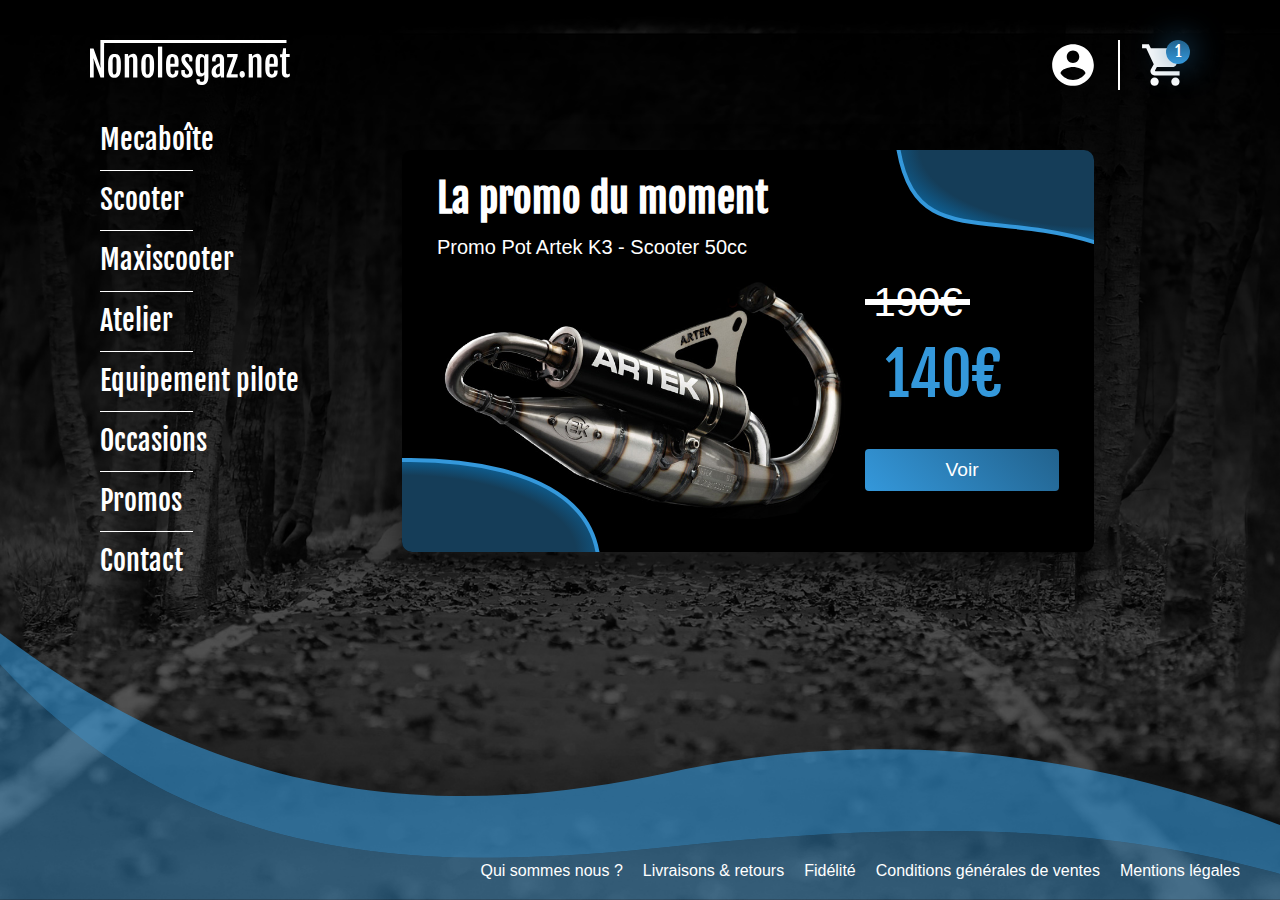
<file: view/index.html>
<!DOCTYPE html>
<html>
    <head>
        <meta charset="utf-8">
        <meta name="viewport" content="width=device-width, initial-scale=1.0">
        <title>NonoLesGaz</title>
        <link rel="stylesheet" href="../scss/styles.css">
    </head>
    <body>
        <main class="main">
            <div class="center">
                <header>
                        <div class='header-first-block'>
                            <div class='header-logo'>
                                <img src="../img/blanc.svg">
                            </div>
                            <div class='header-shop'>
                                <svg fill="#FFFFFF" height="24" viewBox="0 0 24 24" width="24" xmlns="http://www.w3.org/2000/svg">
                                    <path d="M12 2C6.48 2 2 6.48 2 12s4.48 10 10 10 10-4.48 10-10S17.52 2 12 2zm0 3c1.66 0 3 1.34 3 3s-1.34 3-3 3-3-1.34-3-3 1.34-3 3-3zm0 14.2c-2.5 0-4.71-1.28-6-3.22.03-1.99 4-3.08 6-3.08 1.99 0 5.97 1.09 6 3.08-1.29 1.94-3.5 3.22-6 3.22z"/>
                                    <path d="M0 0h24v24H0z" fill="none"/>
                                </svg>                <span class='separator'></span>
                                <div class='shopping' id="myBtn">
                                    <svg fill="#FFFFFF" height="24" viewBox="0 0 24 24" width="24" xmlns="http://www.w3.org/2000/svg" class="shopping-img" >
                                        <path d="M7 18c-1.1 0-1.99.9-1.99 2S5.9 22 7 22s2-.9 2-2-.9-2-2-2zM1 2v2h2l3.6 7.59-1.35 2.45c-.16.28-.25.61-.25.96 0 1.1.9 2 2 2h12v-2H7.42c-.14 0-.25-.11-.25-.25l.03-.12.9-1.63h7.45c.75 0 1.41-.41 1.75-1.03l3.58-6.49c.08-.14.12-.31.12-.48 0-.55-.45-1-1-1H5.21l-.94-2H1zm16 16c-1.1 0-1.99.9-1.99 2s.89 2 1.99 2 2-.9 2-2-.9-2-2-2z"/>
                                        <path d="M0 0h24v24H0z" fill="none"/>
                                    </svg>
                                    <span class="shop-number">1</span>
                                </div>
                            </div>
                        </div>
                
                    </header>

            <div class="wrapper">
                <div class="grid">
                    <nav class="navigation">
                        <span class="navigation__placeholder">Catégories</span>
                        <ul class="navigation__list">
                            <li class="navigation__item">
                                <a href="" class="navigation__link">Mecaboîte</a>
                            </li>
                            <li class="navigation__item">
                                <a href="" class="navigation__link">Scooter</a>
                            </li>
                            <li class="navigation__item">
                                <a href="" class="navigation__link">Maxiscooter</a>
                            </li>
                            <li class="navigation__item">
                                <a href="" class="navigation__link">Atelier</a>
                            </li>
                            <li class="navigation__item">
                                <a href="" class="navigation__link">Equipement pilote</a>
                            </li>
                            <li class="navigation__item">
                                <a href="" class="navigation__link">Occasions</a>
                            </li>
                            <li class="navigation__item">
                                <a href="" class="navigation__link">Promos</a>
                            </li>
                            <li class="navigation__item">
                                <a href="" class="navigation__link">Contact</a>
                            </li>
                        </ul>
                    </nav>
                    <div class="grid__column">
                        <article class="promotion">
                            <h2 class="promotion__title">La promo du moment</h2>
                            <p class="promotion__product">Promo Pot Artek K3 - Scooter 50cc</p>
                            <div class="promotion__grid">
                                <div class="promotion__column promotion__column--left">
                                    <img src="../layout/product.png" alt="Pot Artek K3 - Scooter 50cc" class="promotion__image">
                                </div>
                                <div class="promotion__column promotion__column--right">
                                    <p class="promotion__old">190€</p>
                                    <p class="promotion__price">140€</p>
                                    <a href="" class="promotion__button">Voir</a>
                                </div>
                            </div>
                        </article>
                    </div>
                </div>
            </div>

            

            <section class='modal-market' id='myModal'>
                    <span class="close">&times;</span>
                    
                    <div class='title'>
                        <h3>PANIER</h3>
                    </div>
            </section>
            </div>
            <footer class="footer">
                    <ul class="footer__list">
                        <li class="footer__item">
                            <a href="" class="footer__link">Qui sommes nous&nbsp;?</a>
                        </li>
                        <li class="footer__item">
                            <a href="" class="footer__link">Livraisons & retours</a>
                        </li>
                        <li class="footer__item">
                            <a href="" class="footer__link">Fidélité</a>
                        </li>
                        <li class="footer__item">
                            <a href="" class="footer__link">Conditions générales de ventes</a>
                        </li>
                        <li class="footer__item">
                            <a href="" class="footer__link">Mentions légales</a>
                        </li>
                    </ul>
                </footer>
        </main>
        <script>
            const categories = document.querySelector(".navigation__placeholder");

            categories.addEventListener("click", function(){
                this.classList.toggle("navigation__placeholder--displayed")
            });

            var modalToggle = false;

            var modal = document.getElementById('myModal');
            
            var btn = document.getElementById("myBtn");
            
            var span = document.getElementsByClassName("close")[0];
            
            btn.onclick = function() {
                modal.style.display = "block";
                modalToggle = true;
            }
            
            span.onclick = function() {
                modal.style.display = "none";
            }

            window.onclick = function(event) {
                if (event.target !== modal && event.target !== btn && modalToggle === true) {
                    modal.style.display = "none";
                    modalToggle = false;
                }
            }
        </script>
    </body>
</html>
</file>
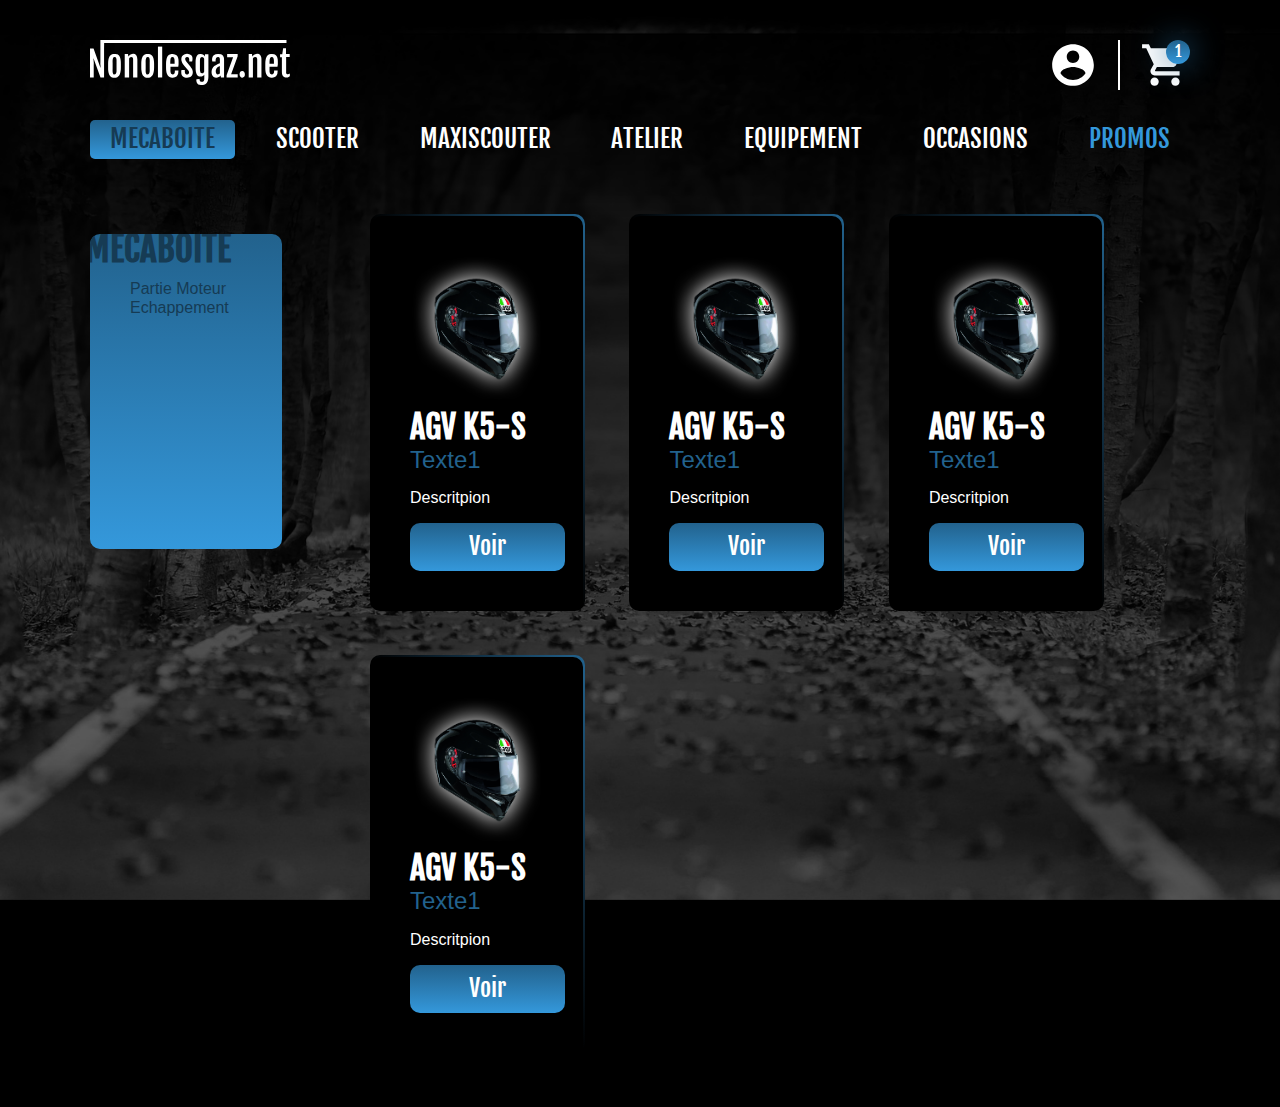
<file: view/home.html>
<!DOCTYPE html>
<html lang="fr">

<head>
    <!-- Title -->
    <title>Nonolesgaz</title>

    <!-- Required Meta Tags Always Come First -->
    <meta charset="utf-8">
    <meta name="viewport" content="width=device-width, initial-scale=1, shrink-to-fit=no">
    <meta http-equiv="x-ua-compatible" content="ie=edge">

    <!-- Favicon -->
    <link rel="stylesheet" href="../scss/styles.css">
</head>

<body>
    <main class='main main--shop'>
        <div class='center'>
            <header>
                <div class='header-first-block'>
                    <div class='header-logo'>
                        <img src="../img/blanc.svg">
                    </div>
                    <div class='header-shop'>
                        <svg fill="#FFFFFF" height="24" viewBox="0 0 24 24" width="24" xmlns="http://www.w3.org/2000/svg">
                            <path d="M12 2C6.48 2 2 6.48 2 12s4.48 10 10 10 10-4.48 10-10S17.52 2 12 2zm0 3c1.66 0 3 1.34 3 3s-1.34 3-3 3-3-1.34-3-3 1.34-3 3-3zm0 14.2c-2.5 0-4.71-1.28-6-3.22.03-1.99 4-3.08 6-3.08 1.99 0 5.97 1.09 6 3.08-1.29 1.94-3.5 3.22-6 3.22z"
                            />
                            <path d="M0 0h24v24H0z" fill="none" />
                        </svg>
                        <span class='separator'></span>
                        <div class='shopping' id="myBtn">
                            <svg fill="#FFFFFF" height="24" viewBox="0 0 24 24" width="24" xmlns="http://www.w3.org/2000/svg" class="shopping-img">
                                <path d="M7 18c-1.1 0-1.99.9-1.99 2S5.9 22 7 22s2-.9 2-2-.9-2-2-2zM1 2v2h2l3.6 7.59-1.35 2.45c-.16.28-.25.61-.25.96 0 1.1.9 2 2 2h12v-2H7.42c-.14 0-.25-.11-.25-.25l.03-.12.9-1.63h7.45c.75 0 1.41-.41 1.75-1.03l3.58-6.49c.08-.14.12-.31.12-.48 0-.55-.45-1-1-1H5.21l-.94-2H1zm16 16c-1.1 0-1.99.9-1.99 2s.89 2 1.99 2 2-.9 2-2-.9-2-2-2z"
                                />
                                <path d="M0 0h24v24H0z" fill="none" />
                            </svg>
                            <span class="shop-number">1</span>
                        </div>
                    </div>
                </div>
                <div class='header-menu'>
                    <ul>
                        <li class='active-menu'>
                            <a href='mecaboite.html'>MECABOITE</a>
                        </li>
                        <li>
                            <a href="">SCOOTER</a>
                        </li>
                        <li>
                            <a href="">MAXISCOUTER</a>
                        </li>
                        <li>
                            <a href="">ATELIER</a>
                        </li>
                        <li>
                            <a href="">EQUIPEMENT</a>
                        </li>
                        <li>
                            <a href="">OCCASIONS</a>
                        </li>
                        <li>
                            <a href="" class="color-blue">PROMOS</a>
                        </li>
                    </ul>
                </div>

            </header>

            <!-- <section class="bg-title">
        <h2>MECABOITE</h2>
    </section> -->

                <div class='grid-shop'>
                    <div class='grid-shop__column grid-shop__aside'>
                        <aside class='aside-menu'>
                            <h2>MECABOITE</h2>
                            <ul>
                                <li>Partie Moteur</li>
                                <li>Echappement</li>
                            </ul>
                        </aside>
                    </div>
                    <div class="grid-shop__column grid-shop__list-shop">
                        <section class='list-shop'>
                            <div class='list-object'>
                                <img src='../layout/helmet.png' alt='helmet'>
                                <h3>AGV K5-S</h3>
                                <h5>Texte1</h5>
                                <p>Descritpion</p>
                                <a href="">Voir</a>
                                <div></div>
                            </div>
                            <div class='list-object'>
                                <img src='../layout/helmet.png' alt='helmet'>
                                <h3>AGV K5-S</h3>
                                <h5>Texte1</h5>
                                <p>Descritpion</p>
                                <a href="">Voir</a>
                                <div></div>                                
                            </div>
                            <div class='list-object'>
                                <img src='../layout/helmet.png' alt='helmet'>
                                <h3>AGV K5-S</h3>
                                <h5>Texte1</h5>
                                <p>Descritpion</p>
                                <a href="">Voir</a>
                                <div></div>                                
                            </div>
                            <div class='list-object'>
                                <img src='../layout/helmet.png' alt='helmet'>
                                <h3>AGV K5-S</h3>
                                <h5>Texte1</h5>
                                <p>Descritpion</p>
                                <a href="">Voir</a>
                                <div></div>                                
                            </div>

                        </section>
                    </div>
                </div>





            <section class='modal-market' id='myModal'>
                <span class="close">&times;</span>

                <div class='title'>
                    <h3>PANIER</h3>
                </div>
            </section>
        </div>
    </main>

    <script>
        var modalToggle = false;

        var modal = document.getElementById('myModal');

        var btn = document.getElementById("myBtn");

        var span = document.getElementsByClassName("close")[0];

        btn.onclick = function () {
            modal.style.display = "block";
            modalToggle = true;
            console.log('rr')
        }

        span.onclick = function () {
            modal.style.display = "none";
        }
        window.onclick = function (event) {
            if (event.target !== modal && event.target !== btn && modalToggle === true) {
                modal.style.display = "none";
                modalToggle = false;
            }
        }
    </script>

</body>

</html>
</file>
<file: scss/styles.css>
/*! normalize.css v7.0.0 | MIT License | github.com/necolas/normalize.css */
/* Document
   ========================================================================== */
/**
 * 1. Correct the line height in all browsers.
 * 2. Prevent adjustments of font size after orientation changes in
 *    IE on Windows Phone and in iOS.
 */
html {
  line-height: 1.15;
  /* 1 */
  -ms-text-size-adjust: 100%;
  /* 2 */
  -webkit-text-size-adjust: 100%;
  /* 2 */
}

/* Sections
   ========================================================================== */
/**
 * Remove the margin in all browsers (opinionated).
 */
body {
  margin: 0;
}

/**
 * Add the correct display in IE 9-.
 */
article,
aside,
footer,
header,
nav,
section {
  display: block;
}

/**
 * Correct the font size and margin on `h1` elements within `section` and
 * `article` contexts in Chrome, Firefox, and Safari.
 */
h1 {
  font-size: 2em;
  margin: 0.67em 0;
}

/* Grouping content
   ========================================================================== */
/**
 * Add the correct display in IE 9-.
 * 1. Add the correct display in IE.
 */
figcaption,
figure,
main {
  /* 1 */
  display: block;
}

/**
 * Add the correct margin in IE 8.
 */
figure {
  margin: 1em 40px;
}

/**
 * 1. Add the correct box sizing in Firefox.
 * 2. Show the overflow in Edge and IE.
 */
hr {
  box-sizing: content-box;
  /* 1 */
  height: 0;
  /* 1 */
  overflow: visible;
  /* 2 */
}

/**
 * 1. Correct the inheritance and scaling of font size in all browsers.
 * 2. Correct the odd `em` font sizing in all browsers.
 */
pre {
  font-family: monospace, monospace;
  /* 1 */
  font-size: 1em;
  /* 2 */
}

/* Text-level semantics
   ========================================================================== */
/**
 * 1. Remove the gray background on active links in IE 10.
 * 2. Remove gaps in links underline in iOS 8+ and Safari 8+.
 */
a {
  background-color: transparent;
  /* 1 */
  -webkit-text-decoration-skip: objects;
  /* 2 */
}

/**
 * 1. Remove the bottom border in Chrome 57- and Firefox 39-.
 * 2. Add the correct text decoration in Chrome, Edge, IE, Opera, and Safari.
 */
abbr[title] {
  border-bottom: none;
  /* 1 */
  text-decoration: underline;
  /* 2 */
  text-decoration: underline dotted;
  /* 2 */
}

/**
 * Prevent the duplicate application of `bolder` by the next rule in Safari 6.
 */
b,
strong {
  font-weight: inherit;
}

/**
 * Add the correct font weight in Chrome, Edge, and Safari.
 */
b,
strong {
  font-weight: bolder;
}

/**
 * 1. Correct the inheritance and scaling of font size in all browsers.
 * 2. Correct the odd `em` font sizing in all browsers.
 */
code,
kbd,
samp {
  font-family: monospace, monospace;
  /* 1 */
  font-size: 1em;
  /* 2 */
}

/**
 * Add the correct font style in Android 4.3-.
 */
dfn {
  font-style: italic;
}

/**
 * Add the correct background and color in IE 9-.
 */
mark {
  background-color: #ff0;
  color: #000;
}

/**
 * Add the correct font size in all browsers.
 */
small {
  font-size: 80%;
}

/**
 * Prevent `sub` and `sup` elements from affecting the line height in
 * all browsers.
 */
sub,
sup {
  font-size: 75%;
  line-height: 0;
  position: relative;
  vertical-align: baseline;
}

sub {
  bottom: -0.25em;
}

sup {
  top: -0.5em;
}

/* Embedded content
   ========================================================================== */
/**
 * Add the correct display in IE 9-.
 */
audio,
video {
  display: inline-block;
}

/**
 * Add the correct display in iOS 4-7.
 */
audio:not([controls]) {
  display: none;
  height: 0;
}

/**
 * Remove the border on images inside links in IE 10-.
 */
img {
  border-style: none;
}

/**
 * Hide the overflow in IE.
 */
svg:not(:root) {
  overflow: hidden;
}

/* Forms
   ========================================================================== */
/**
 * 1. Change the font styles in all browsers (opinionated).
 * 2. Remove the margin in Firefox and Safari.
 */
button,
input,
optgroup,
select,
textarea {
  font-family: sans-serif;
  /* 1 */
  font-size: 100%;
  /* 1 */
  line-height: 1.15;
  /* 1 */
  margin: 0;
  /* 2 */
}

/**
 * Show the overflow in IE.
 * 1. Show the overflow in Edge.
 */
button,
input {
  /* 1 */
  overflow: visible;
}

/**
 * Remove the inheritance of text transform in Edge, Firefox, and IE.
 * 1. Remove the inheritance of text transform in Firefox.
 */
button,
select {
  /* 1 */
  text-transform: none;
}

/**
 * 1. Prevent a WebKit bug where (2) destroys native `audio` and `video`
 *    controls in Android 4.
 * 2. Correct the inability to style clickable types in iOS and Safari.
 */
button,
html [type="button"],
[type="reset"],
[type="submit"] {
  -webkit-appearance: button;
  /* 2 */
}

/**
 * Remove the inner border and padding in Firefox.
 */
button::-moz-focus-inner,
[type="button"]::-moz-focus-inner,
[type="reset"]::-moz-focus-inner,
[type="submit"]::-moz-focus-inner {
  border-style: none;
  padding: 0;
}

/**
 * Restore the focus styles unset by the previous rule.
 */
button:-moz-focusring,
[type="button"]:-moz-focusring,
[type="reset"]:-moz-focusring,
[type="submit"]:-moz-focusring {
  outline: 1px dotted ButtonText;
}

/**
 * Correct the padding in Firefox.
 */
fieldset {
  padding: 0.35em 0.75em 0.625em;
}

/**
 * 1. Correct the text wrapping in Edge and IE.
 * 2. Correct the color inheritance from `fieldset` elements in IE.
 * 3. Remove the padding so developers are not caught out when they zero out
 *    `fieldset` elements in all browsers.
 */
legend {
  box-sizing: border-box;
  /* 1 */
  color: inherit;
  /* 2 */
  display: table;
  /* 1 */
  max-width: 100%;
  /* 1 */
  padding: 0;
  /* 3 */
  white-space: normal;
  /* 1 */
}

/**
 * 1. Add the correct display in IE 9-.
 * 2. Add the correct vertical alignment in Chrome, Firefox, and Opera.
 */
progress {
  display: inline-block;
  /* 1 */
  vertical-align: baseline;
  /* 2 */
}

/**
 * Remove the default vertical scrollbar in IE.
 */
textarea {
  overflow: auto;
}

/**
 * 1. Add the correct box sizing in IE 10-.
 * 2. Remove the padding in IE 10-.
 */
[type="checkbox"],
[type="radio"] {
  box-sizing: border-box;
  /* 1 */
  padding: 0;
  /* 2 */
}

/**
 * Correct the cursor style of increment and decrement buttons in Chrome.
 */
[type="number"]::-webkit-inner-spin-button,
[type="number"]::-webkit-outer-spin-button {
  height: auto;
}

/**
 * 1. Correct the odd appearance in Chrome and Safari.
 * 2. Correct the outline style in Safari.
 */
[type="search"] {
  -webkit-appearance: textfield;
  /* 1 */
  outline-offset: -2px;
  /* 2 */
}

/**
 * Remove the inner padding and cancel buttons in Chrome and Safari on macOS.
 */
[type="search"]::-webkit-search-cancel-button,
[type="search"]::-webkit-search-decoration {
  -webkit-appearance: none;
}

/**
 * 1. Correct the inability to style clickable types in iOS and Safari.
 * 2. Change font properties to `inherit` in Safari.
 */
::-webkit-file-upload-button {
  -webkit-appearance: button;
  /* 1 */
  font: inherit;
  /* 2 */
}

/* Interactive
   ========================================================================== */
/*
 * Add the correct display in IE 9-.
 * 1. Add the correct display in Edge, IE, and Firefox.
 */
details,
menu {
  display: block;
}

/*
 * Add the correct display in all browsers.
 */
summary {
  display: list-item;
}

/* Scripting
   ========================================================================== */
/**
 * Add the correct display in IE 9-.
 */
canvas {
  display: inline-block;
}

/**
 * Add the correct display in IE.
 */
template {
  display: none;
}

/* Hidden
   ========================================================================== */
/**
 * Add the correct display in IE 10-.
 */
[hidden] {
  display: none;
}

@font-face {
  font-family: "Fjalla One";
  src: url("../fonts/FjallaOne-Regular.ttf") format("truetype");
  font-weight: normal;
  font-style: normal;
}

@font-face {
  font-family: "Roboto light";
  src: url("../fonts/Roboto-Light.ttf") format("truetype");
  font-weight: 300;
  font-style: normal;
}

html,
body {
  font-family: "Roboto Light", Arial, sans-serif;
}

html,
body {
  height: 100%;
  position: relative;
  font-family: sans-serif;
  font-size: 16px;
  color: white;
}

header {
  margin: 20px 50px;
  font-family: Fjalla One, sans-serif;
}

header .header-first-block {
  display: flex;
  justify-content: space-between;
}

header .header-first-block .header-logo img {
  width: 200px;
  height: auto;
}

header .header-first-block .header-shop {
  display: flex;
  justify-content: space-around;
}

header .header-first-block .header-shop .shopping {
  position: relative;
  height: 50px;
  width: 50px;
}

header .header-first-block .header-shop .shopping:hover {
  cursor: pointer;
}

header .header-first-block .header-shop .shopping:hover svg {
  fill: #22628d;
  /* Old browsers */
}

header .header-first-block .header-shop svg {
  height: 50px;
  width: auto;
}

header .header-first-block .header-shop svg.shopping-img {
  position: absolute;
  top: 50%;
  transform: translateY(-50%);
  pointer-events: none;
}

header .header-first-block .header-shop span.separator {
  margin: 0 20px;
  display: inline-block;
  height: 100%;
  width: 2px;
  background-color: white;
}

header .header-first-block .header-shop span.shop-number {
  position: absolute;
  background: #22628d;
  /* Old browsers */
  background: -moz-linear-gradient(top, #22628d 0%, #3498db 100%);
  /* FF3.6-15 */
  background: -webkit-linear-gradient(top, #22628d 0%, #3498db 100%);
  /* Chrome10-25,Safari5.1-6 */
  background: linear-gradient(to bottom, #22628d 0%, #3498db 100%);
  /* W3C, IE10+, FF16+, Chrome26+, Opera12+, Safari7+ */
  filter: progid:DXImageTransform.Microsoft.gradient( startColorstr='$colorBlue', endColorstr='$colorBlueLight',GradientType=0 );
  /* IE6-9 */
  width: 20px;
  height: 20px;
  top: 0;
  right: 0;
  text-align: center;
  border-radius: 50%;
  padding: 2px;
  box-shadow: 0px 0px 2em #22628d;
  pointer-events: none;
}

header .header-menu ul {
  display: flex;
  justify-content: space-between;
  flex-direction: row;
  flex-wrap: wrap;
  margin-top: 30px;
  padding: 0;
  font-size: 25px;
}

header .header-menu ul li {
  list-style-type: none;
  padding: 5px 20px;
  border-radius: 5px;
}

header .header-menu ul li.active-menu {
  background: #22628d;
  /* Old browsers */
  background: -moz-linear-gradient(top, #22628d 0%, #3498db 100%);
  /* FF3.6-15 */
  background: -webkit-linear-gradient(top, #22628d 0%, #3498db 100%);
  /* Chrome10-25,Safari5.1-6 */
  background: linear-gradient(to bottom, #22628d 0%, #3498db 100%);
  /* W3C, IE10+, FF16+, Chrome26+, Opera12+, Safari7+ */
  filter: progid:DXImageTransform.Microsoft.gradient( startColorstr='$colorBlue', endColorstr='$colorBlueLight',GradientType=0 );
  /* IE6-9 */
}

header .header-menu ul li.active-menu a {
  color: #163b54;
}

header .header-menu ul li a {
  color: white;
  text-decoration: none;
}

header .header-menu ul li a.color-blue {
  color: #3498db;
}

header .header-menu ul li a:hover {
  color: #22628d;
}

.aside-menu {
  display: inline-block;
  background: #22628d;
  /* Old browsers */
  background: -moz-linear-gradient(top, #22628d 0%, #3498db 100%);
  /* FF3.6-15 */
  background: -webkit-linear-gradient(top, #22628d 0%, #3498db 100%);
  /* Chrome10-25,Safari5.1-6 */
  background: linear-gradient(to bottom, #22628d 0%, #3498db 100%);
  /* W3C, IE10+, FF16+, Chrome26+, Opera12+, Safari7+ */
  filter: progid:DXImageTransform.Microsoft.gradient( startColorstr='$colorBlue', endColorstr='$colorBlueLight',GradientType=0 );
  /* IE6-9 */
  width: 15vw;
  height: 35vh;
  margin: 50px;
  border-radius: 10px;
  color: #163b54;
  overflow: hidden;
  z-index: 10;
}

.aside-menu h2 {
  font-family: Fjalla One, sans-serif;
  display: block;
  padding: 0;
  margin: -5px;
  font-size: 2.2em;
}

.aside-menu ul li {
  list-style-type: none;
}

.bg-title {
  position: absolute;
  text-align: center;
  width: 90%;
  height: 100vh;
  z-index: 0;
  padding-left: 10%;
}

.bg-title h2 {
  color: white;
  opacity: 0.2;
  font-family: Fjalla One, sans-serif;
  font-size: 14em;
}

.modal-market {
  display: none;
  position: absolute;
  z-index: 1;
  left: 0;
  top: 0;
  right: 0;
  min-height: 500px;
  overflow: hidden;
  background: rgba(0, 0, 0, 0.9);
  border-radius: 10px;
  margin: auto;
  border: 2px solid transparent;
  -moz-border-image: -moz-linear-gradient(top left, #000 50%, #22628d 100%);
  -webkit-border-image: -webkit-linear-gradient(top left, #000 50%, #22628d 100%);
  border-image: linear-gradient(to top right, #000 50%, #22628d 100%);
  border-image-slice: 1;
}

.modal-market::after {
  content: '';
  background: url(../img/cart_wave.svg);
  position: absolute;
  top: 0;
  bottom: 0;
  right: 0;
  left: 0;
  background-repeat: no-repeat;
  background-position: center bottom;
  opacity: 0.5;
  z-index: 0;
}

.modal-market .close {
  position: absolute;
  right: 10px;
  top: 10px;
  font-size: 3em;
  color: #3498db;
  cursor: pointer;
  z-index: 1;
}

.modal-market .title h3 {
  margin: -20px 10px;
  padding: 0;
  font-size: 5em;
  font-family: Fjalla One, sans-serif;
}

.list-shop {
  display: inline-block;
  width: 100%;
  padding: 10px;
}

.list-shop .list-object {
  position: relative;
  display: inline-block;
  width: 15%;
  background: linear-gradient(to top right, #000 50%, #22628d 100%);
  border-radius: 10px;
  padding: 40px;
  margin: 20px;
  overflow: hidden;
}

.list-shop .list-object div {
  background: black;
  position: absolute;
  border-radius: 10px;
  top: 0;
  right: 0;
  left: 0;
  bottom: 0;
  margin: 2px;
  z-index: 0;
  transition: background ease 0.3s;
}

.list-shop .list-object img {
  width: 100%;
  z-index: 1;
  position: relative;
}

.list-shop .list-object h3 {
  font-family: Fjalla One, sans-serif;
  font-size: 2em;
  margin: 0;
  padding: 0;
  z-index: 1;
  position: relative;
}

.list-shop .list-object h5 {
  font-size: 1.5em;
  color: #22628d;
  margin: 0;
  padding: 0;
  font-weight: 100;
  z-index: 1;
  position: relative;
}

.list-shop .list-object p {
  z-index: 1;
  position: relative;
}

.list-shop .list-object a {
  display: block;
  text-align: center;
  font-family: Fjalla One, sans-serif;
  background: #22628d;
  /* Old browsers */
  background: -moz-linear-gradient(top, #22628d 0%, #3498db 100%);
  /* FF3.6-15 */
  background: -webkit-linear-gradient(top, #22628d 0%, #3498db 100%);
  /* Chrome10-25,Safari5.1-6 */
  background: linear-gradient(to bottom, #22628d 0%, #3498db 100%);
  /* W3C, IE10+, FF16+, Chrome26+, Opera12+, Safari7+ */
  filter: progid:DXImageTransform.Microsoft.gradient( startColorstr='$colorBlue', endColorstr='$colorBlueLight',GradientType=0 );
  /* IE6-9 */
  text-decoration: none;
  color: white;
  width: 100%;
  border-radius: 10px;
  padding: 10px;
  font-size: 1.5em;
  z-index: 1;
  position: relative;
}

.list-shop .list-object a:hover {
  background: #0b1f2d;
}

.list-shop .list-object a:hover + div {
  background: #3498db;
}

.main {
  position: relative;
  min-height: 100%;
  padding: 20px 40px;
  box-sizing: border-box;
  display: flex;
  justify-content: space-between;
  flex-direction: column;
}

.main::before, .main::after {
  content: "";
  position: absolute;
  top: 0;
  right: 0;
  bottom: 0;
  left: 0;
  z-index: -1;
}

.main::before {
  background: black url("../img/bg.png") no-repeat center center fixed;
  background-size: cover;
}

.main::after {
  background: url("../img/waves.svg") no-repeat bottom center;
  background-size: contain;
}

.main--shop::after {
  display: none;
}

@media screen and (max-device-width: 639px) {
  .main {
    padding: 50px 15px;
  }
}

.wrapper {
  flex-grow: 1;
  display: flex;
}

.center {
  position: relative;
}

.grid {
  display: flex;
  justify-content: space-between;
  align-items: center;
  margin: 0 auto;
  width: 90%;
  position: relative;
}

.grid__column {
  flex-grow: 1;
}

@media screen and (max-device-width: 979px) {
  .grid {
    flex-direction: column;
    width: auto;
  }
}

.grid-shop {
  width: 100%;
  display: inline-block;
  font-size: 0;
}

.grid-shop__column {
  display: inline-block;
  font-size: 1rem;
}

.grid-shop__aside {
  width: 25%;
  vertical-align: top;
}

.grid-shop__list-shop {
  width: 75%;
}

.navigation {
  font-family: Fjalla One, sans-serif;
  font-size: 1.75rem;
  width: 245px;
  overflow: hidden;
}

.navigation__placeholder {
  position: relative;
  display: none;
  padding-bottom: 5px;
  border-bottom: 1px white solid;
  cursor: pointer;
}

.navigation__placeholder::after {
  content: "";
  position: absolute;
  top: 50%;
  right: 0;
  width: 0;
  height: 0;
  border-style: solid;
  border-width: .6rem .6rem 0 .6rem;
  border-color: white transparent transparent transparent;
  transition: transform .3s ease;
  transform: rotate(0deg) translate(0, -50%);
}

.navigation__list {
  list-style-type: none;
  margin: 0;
  padding: 0;
  display: flex;
  flex-direction: column;
  transition: max-height .3s ease;
}

.navigation__item {
  display: block;
  padding: 14px 0;
  position: relative;
}

.navigation__item + .navigation__item::before {
  content: "";
  position: absolute;
  top: 0;
  left: 0;
  width: 93px;
  height: 1px;
  background-color: white;
}

.navigation__link {
  display: inline;
  text-decoration: none;
  color: white;
}

.navigation__link:hover {
  color: #3498db;
}

@media screen and (max-device-width: 979px) {
  .navigation {
    width: 100%;
  }
  .navigation__list {
    text-align: center;
    flex-direction: row;
    flex-wrap: wrap;
    justify-content: center;
  }
  .navigation__item {
    margin-right: 20px;
  }
  .navigation__item + .navigation__item::before {
    display: none;
  }
}

@media screen and (max-device-width: 639px) {
  .navigation {
    margin-bottom: 40px;
  }
  .navigation__list {
    max-height: 0;
    display: block;
  }
  .navigation__placeholder {
    display: block;
  }
  .navigation__placeholder--displayed::after {
    transform: rotate(180deg);
  }
  .navigation__placeholder--displayed + .navigation__list {
    max-height: 500px;
  }
}

.promotion {
  border-radius: 10px;
  background-color: black;
  box-shadow: 0 10px 30px rgba(0, 0, 0, 0.5);
  box-sizing: border-box;
  padding: 25px 35px;
  width: 80%;
  margin: 0 auto;
  position: relative;
  min-width: 500px;
  overflow: hidden;
}

.promotion::before, .promotion::after {
  content: "";
  z-index: 0;
  position: absolute;
  top: 0;
  right: 0;
  left: 0;
  bottom: 0;
}

.promotion::before {
  background: url("../img/promo_top.svg") no-repeat top right;
  background-size: 200px;
}

.promotion::after {
  background: url("../img/promo_bottom.svg") no-repeat left bottom;
  background-size: 200px;
}

.promotion__grid {
  position: relative;
  z-index: 1;
  display: flex;
  justify-content: space-between;
}

.promotion__column--left {
  flex-grow: 1;
  padding-right: 20px;
}

.promotion__title {
  position: relative;
  z-index: 1;
  font-family: Fjalla One, sans-serif;
  font-size: 2.5rem;
  margin: 0;
}

.promotion__product {
  position: relative;
  z-index: 1;
  font-size: 1.25rem;
  margin: 15px 0 20px 0;
}

.promotion__image {
  width: 100%;
}

.promotion__old {
  font-size: 2.5rem;
  position: relative;
  display: inline-block;
  padding: 0 8px;
  margin: 0;
}

.promotion__old::before {
  content: "";
  position: absolute;
  top: 50%;
  right: 0;
  left: 0;
  height: 6px;
  transform: translateY(-50%);
  background-color: white;
}

.promotion__price {
  font-family: Fjalla One, sans-serif;
  font-size: 3.75rem;
  color: #3498db;
  margin: 15px 0 40px 20px;
}

.promotion__button {
  display: inline-block;
  text-decoration: none;
  color: white;
  border-radius: 4px;
  padding: 10px 80px;
  font-size: 1.2rem;
  background: linear-gradient(45deg, #3498db 0%, #22628d 100%);
}

@media screen and (max-device-width: 979px) {
  .promotion {
    width: auto;
  }
}

@media screen and (max-device-width: 639px) {
  .promotion {
    min-width: 0;
  }
  .promotion__price {
    text-align: center;
    margin: 10px auto;
  }
  .promotion__grid {
    flex-direction: column;
  }
  .promotion__column--left {
    padding-right: 0;
    max-width: 300px;
    margin: 0 auto;
  }
  .promotion__column--right {
    text-align: center;
  }
}

.footer {
  text-align: right;
}

.footer__list {
  list-style-type: none;
  padding: 0;
  font-size: 0;
  display: flex;
  justify-content: flex-end;
  flex-wrap: wrap;
}

.footer__item {
  display: inline;
  font-size: 1rem;
  margin-top: 10px;
}

.footer__item + .footer__item {
  margin-left: 20px;
}

.footer__link {
  color: white;
  text-decoration: none;
}

@media screen and (max-device-width: 979px) {
  .footer {
    text-align: center;
  }
  .footer__list {
    justify-content: center;
  }
  .footer__item {
    margin-right: 20px;
  }
  .footer__item + .footer__item {
    margin-left: 0;
  }
}
/*# sourceMappingURL=styles.css.map */
</file>
